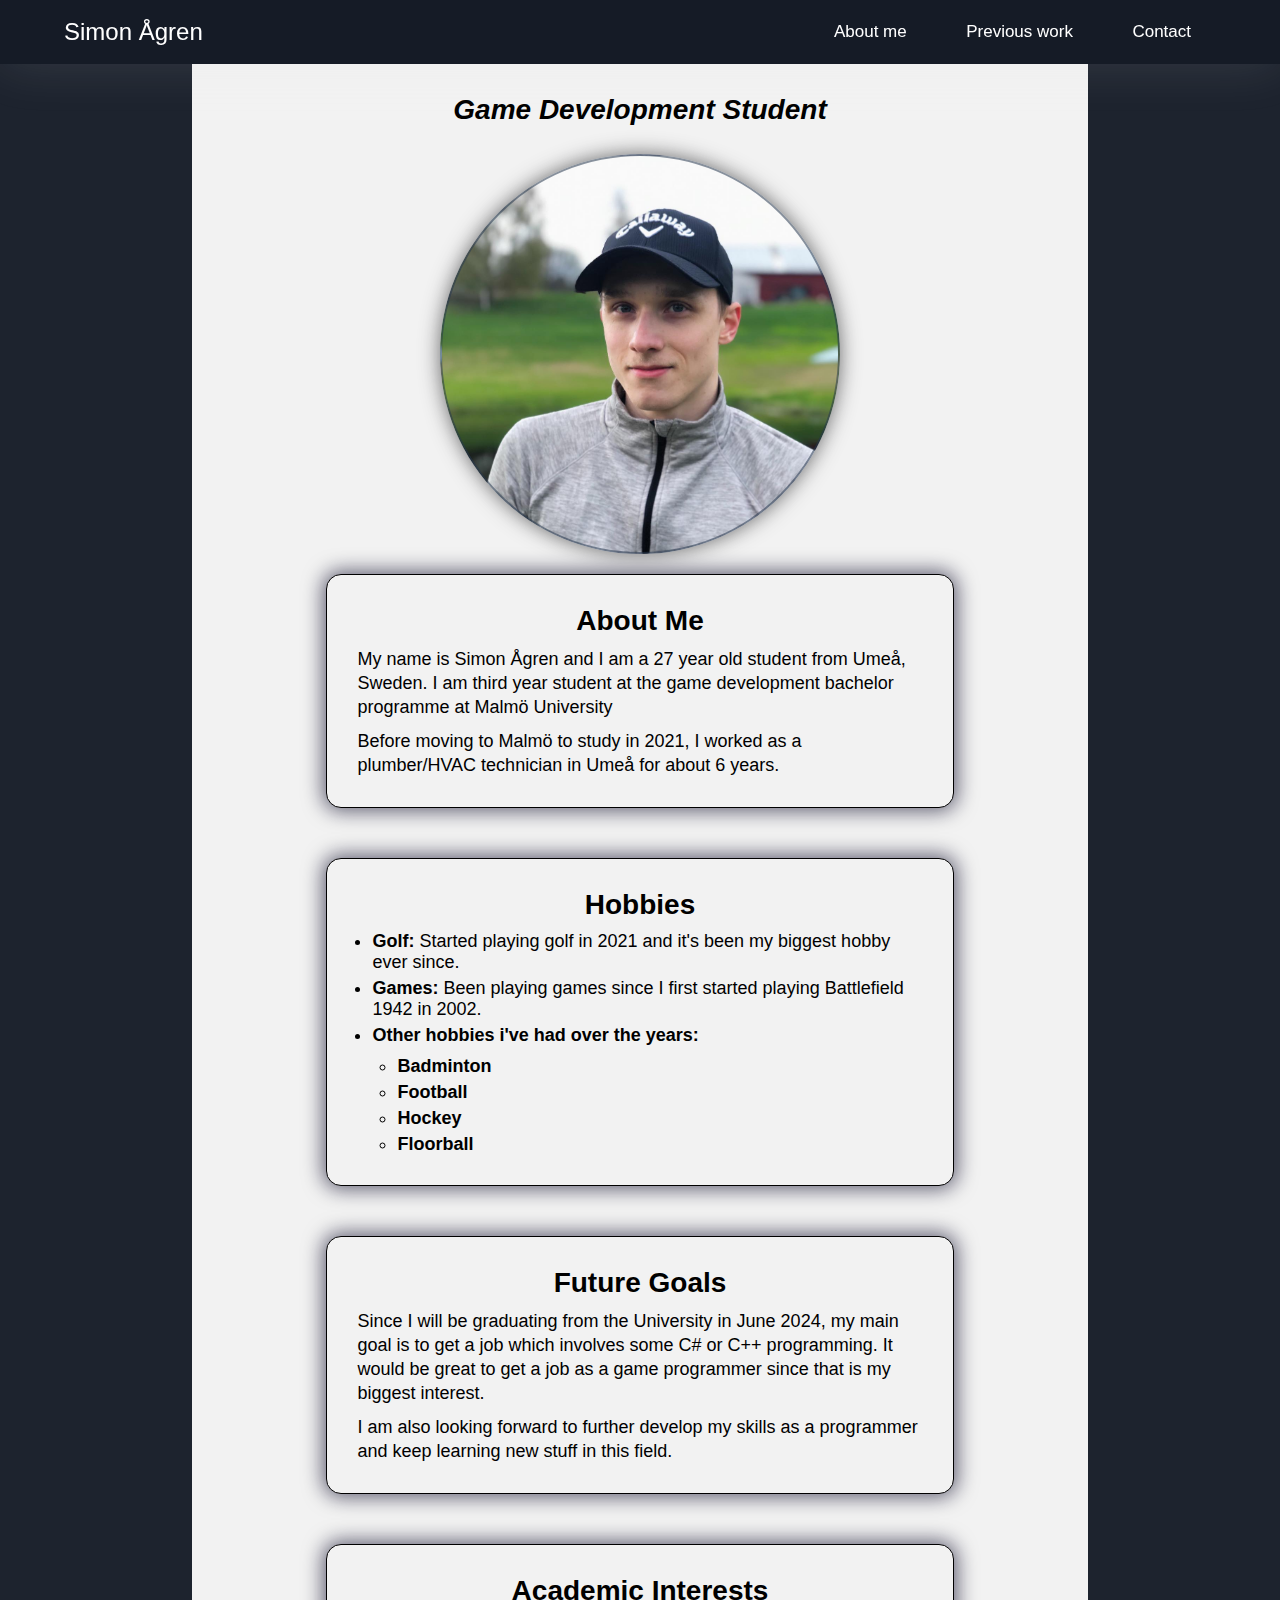
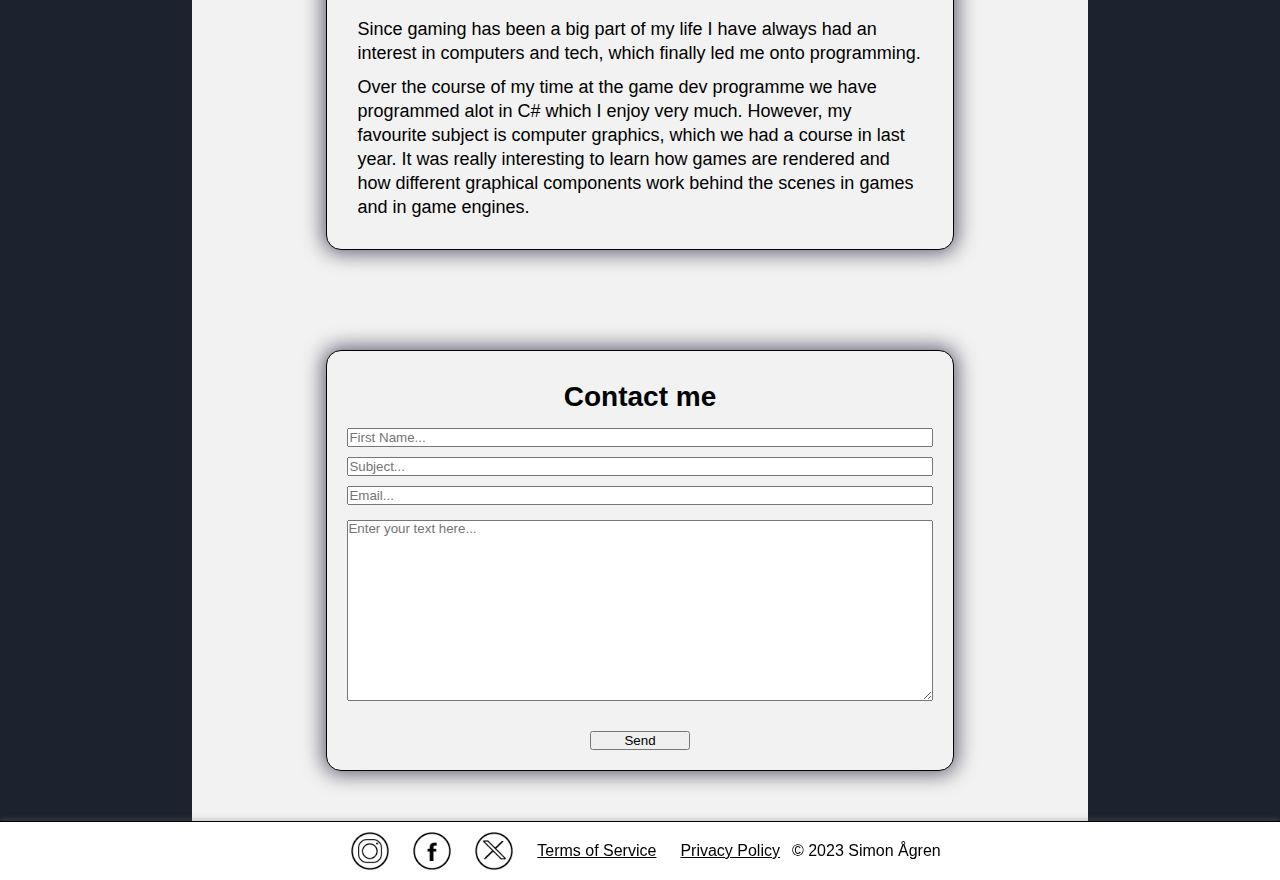
<file: index.html>
<!DOCTYPE html>
<html>
    <head>
        <meta lang="en">
        <title>Simon Ågren - Portfolio</title>
        <link rel="stylesheet" href="style.css">
    </head>
    <body>
        <header class="banner">
            <a href="index.html" class="logo">Simon Ågren</a>
            <nav class="navigationBar"> 
                <div class="navbarItem" id="aboutDropDown">About me
                    <ul class="dropDown">
                        <li><a href="#about">About Me</a></li>
                        <li><a href="#hobbies">Hobbies</a></li>
                        <li><a href="#future">Future Goals</a></li>
                        <li><a href="#academic">Academic Interests</a></li>
                    </ul>
                </div>
                <a href="work.html" class="navbarItem" id="hoverable">Previous work</a>
                <a href="#form" class="navbarItem" id="hoverable">Contact</a>
            </nav>
        </header>

        <section class="main">
            <div class="portraitContainer">
                <h1><em>Game Development Student</em></h1>
                <div class="portrait"></div>
            </div>

            <div class="mainText" id="about">
                <h1><strong>About Me</strong></h1>
                <p>My name is Simon Ågren and I am a 27 year old student from Umeå, Sweden. I am third year student at the game development bachelor programme at Malmö University</p>
                
                <p>Before moving to Malmö to study in 2021, I worked as a plumber/HVAC technician in Umeå for about 6 years.</p>      
            </div>

            <div class="mainText" id="hobbies">
                <h2>Hobbies</h2>
                <ul>
                    <li><b>Golf:</b> Started playing golf in 2021 and it's been my biggest hobby ever since.</li>
                    <li><b>Games:</b> Been playing games since I first started playing Battlefield 1942 in 2002.</li>
                    <li>
                        <b>Other hobbies i've had over the years:</b>
                        <ul>
                            <li><b>Badminton</b></li>
                            <li><b>Football</b></li>
                            <li><b>Hockey</b></li>
                            <li><b>Floorball</b></li>
                        </ul>
                    </li>
                </ul>
            </div>



            <div class="mainText" id="future">
                <h2>Future Goals</h2>
                <p>Since I will be graduating from the University in June 2024, my main goal is to get a job which involves some C# or C++ programming. It would be great to get a job as a game programmer since that is my biggest interest.</p>
                <p>I am also looking forward to further develop my skills as a programmer and keep learning new stuff in this field.</p>
                <p></p>
            </div>

            <div class="mainText"  id="academic">
                <h2>Academic Interests</h2>
                <p>Since gaming has been a big part of my life I have always had an interest in computers and tech, which finally led me onto programming.</p>
                <p>Over the course of my time at the game dev programme we have programmed alot in C# which I enjoy very much. However, my favourite subject is computer graphics, which we had a course in last year. It was really interesting to learn how games are rendered and how different graphical components work behind the scenes in games and in game engines.</p>
            </div>

            <div class="mainText" id="form">
                <h2>Contact me</h2>
                <form action="mailto: simonagren@hotmail.se"></form>
                <input type="text" id="fname" placeholder="First Name...">
                <input type="text" id="subject" placeholder="Subject...">
                <input type="text" id="email" placeholder="Email...">
                <textarea name="" id="textarea" cols="30" rows="10" placeholder="Enter your text here..."></textarea>
                <button>Send</button>
            </div>
        </section>

        <footer class="footer">
            <ul class="footerList">
                <li>
                    <a href="https://www.instagram.com">
                        <img src="Images/insta_logo.png" alt="an image of instagrams logo" class="footerImage">
                    </a>
                </li>

                <li>
                    <a href="https://www.facebook.com">
                        <img src="Images/face_logo.png" alt="an image of facebooks logo" class="footerImage">
                    </a>
                </li>

                <li>
                    <a href="https://www.twitter.com">
                        <img src="Images/x_logo.png" alt="an image of twitters logo" class="footerImage">
                    </a>
                </li>
            </ul>
            
            <ul class="footerList">
                <li><a href="#">Terms of Service</a></li>

                <li><a href="#">Privacy Policy</a></li>

                <li id="copy"><p>&copy; 2023 Simon Ågren</p></li>
            </ul>
        </footer>
    </body>
</html>
</file>
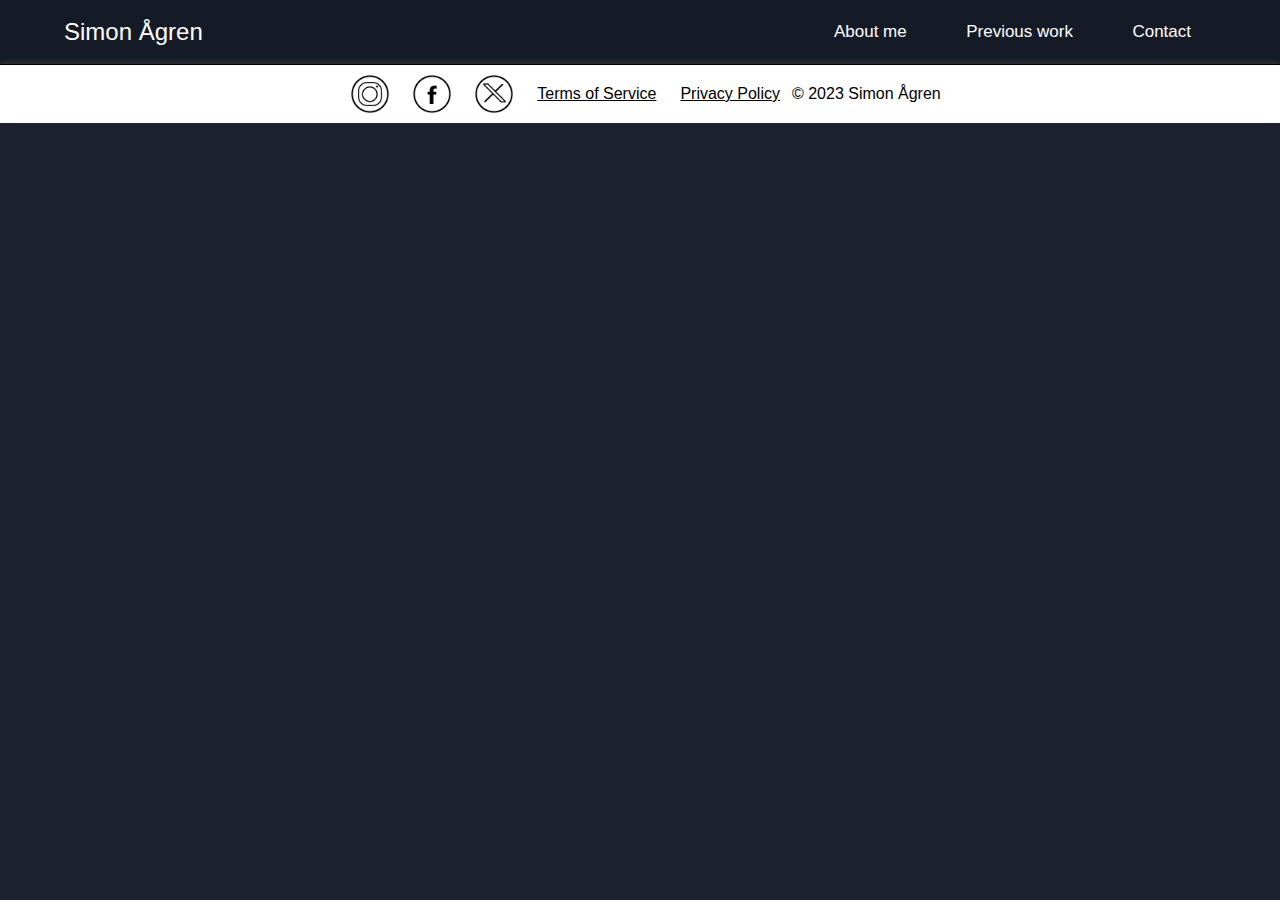
<file: contact.html>
<!DOCTYPE html>
<html>
    <head>
        <meta lang="en">
        <title>Simon Ågren - Portfolio</title>
        <link rel="stylesheet" href="style.css">
    </head>
    <body>
        <header class="banner">
            <a href="index.html" class="logo">Simon Ågren</a>
            <nav class="navigationBar"> 
                <a href="index.html" class="navbarItem">About me            
                </a>

                <a href="work.html" class="navbarItem" >Previous work
                </a>

                <a href="contact.html" class="navbarItem" >Contact
                </a>
            </nav>
        </header>

        <section class="main">
        
        </section>

        <footer class="footer">
            <ul class="footerList">
                <li>
                    <a href="https://www.instagram.com">
                        <img src="insta_logo.png" alt="an image of instagrams logo" class="footerImage">
                    </a>
                </li>

                <li>
                    <a href="https://www.facebook.com">
                        <img src="face_logo.png" alt="an image of facebooks logo" class="footerImage">
                    </a>
                </li>

                <li>
                    <a href="https://www.twitter.com">
                        <img src="x_logo.png" alt="an image of twitters logo" class="footerImage">
                    </a>
                </li>


            </ul>
            <ul class="footerList">
                <li><a href="#">Terms of Service</a></li>

                <li><a href="#">Privacy Policy</a></li>

                <li id="copy"><p>&copy; 2023 Simon Ågren</p></li>
            </ul>
        </footer>
    </body>
</html>
</file>
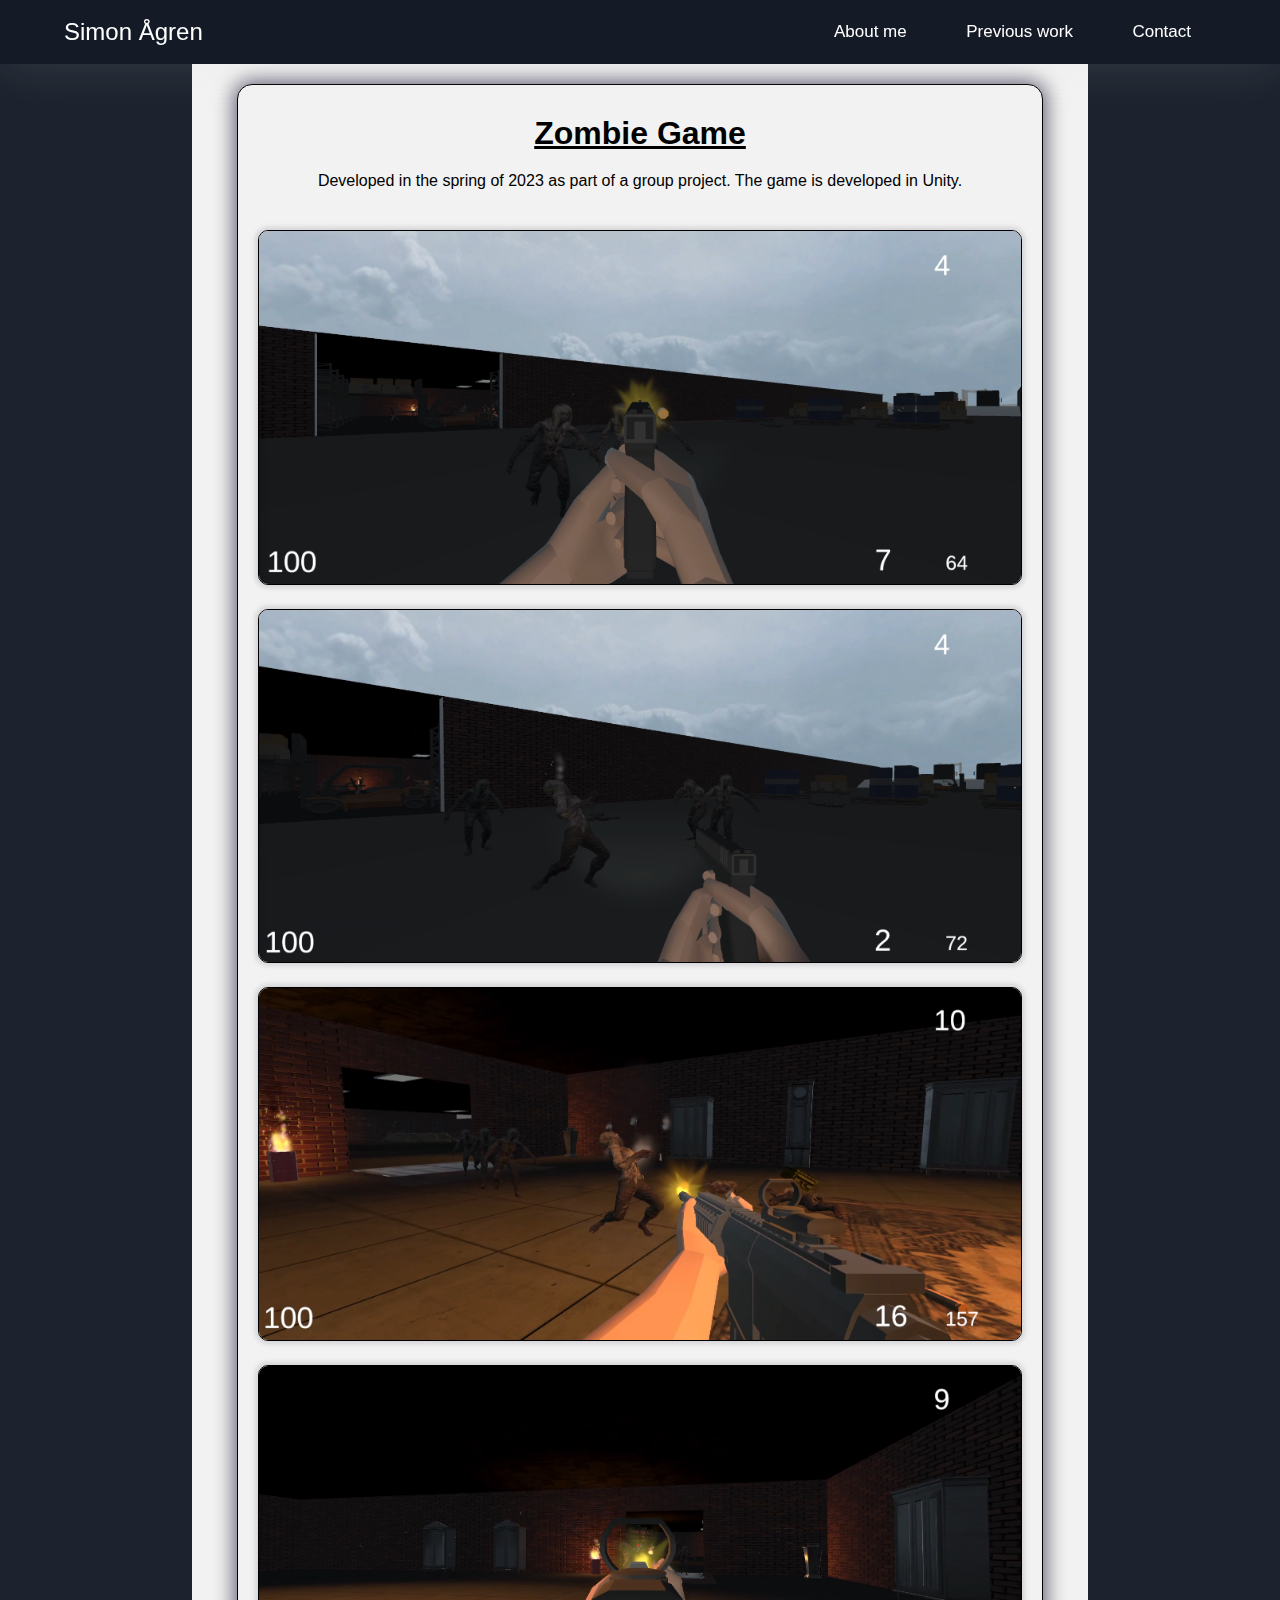
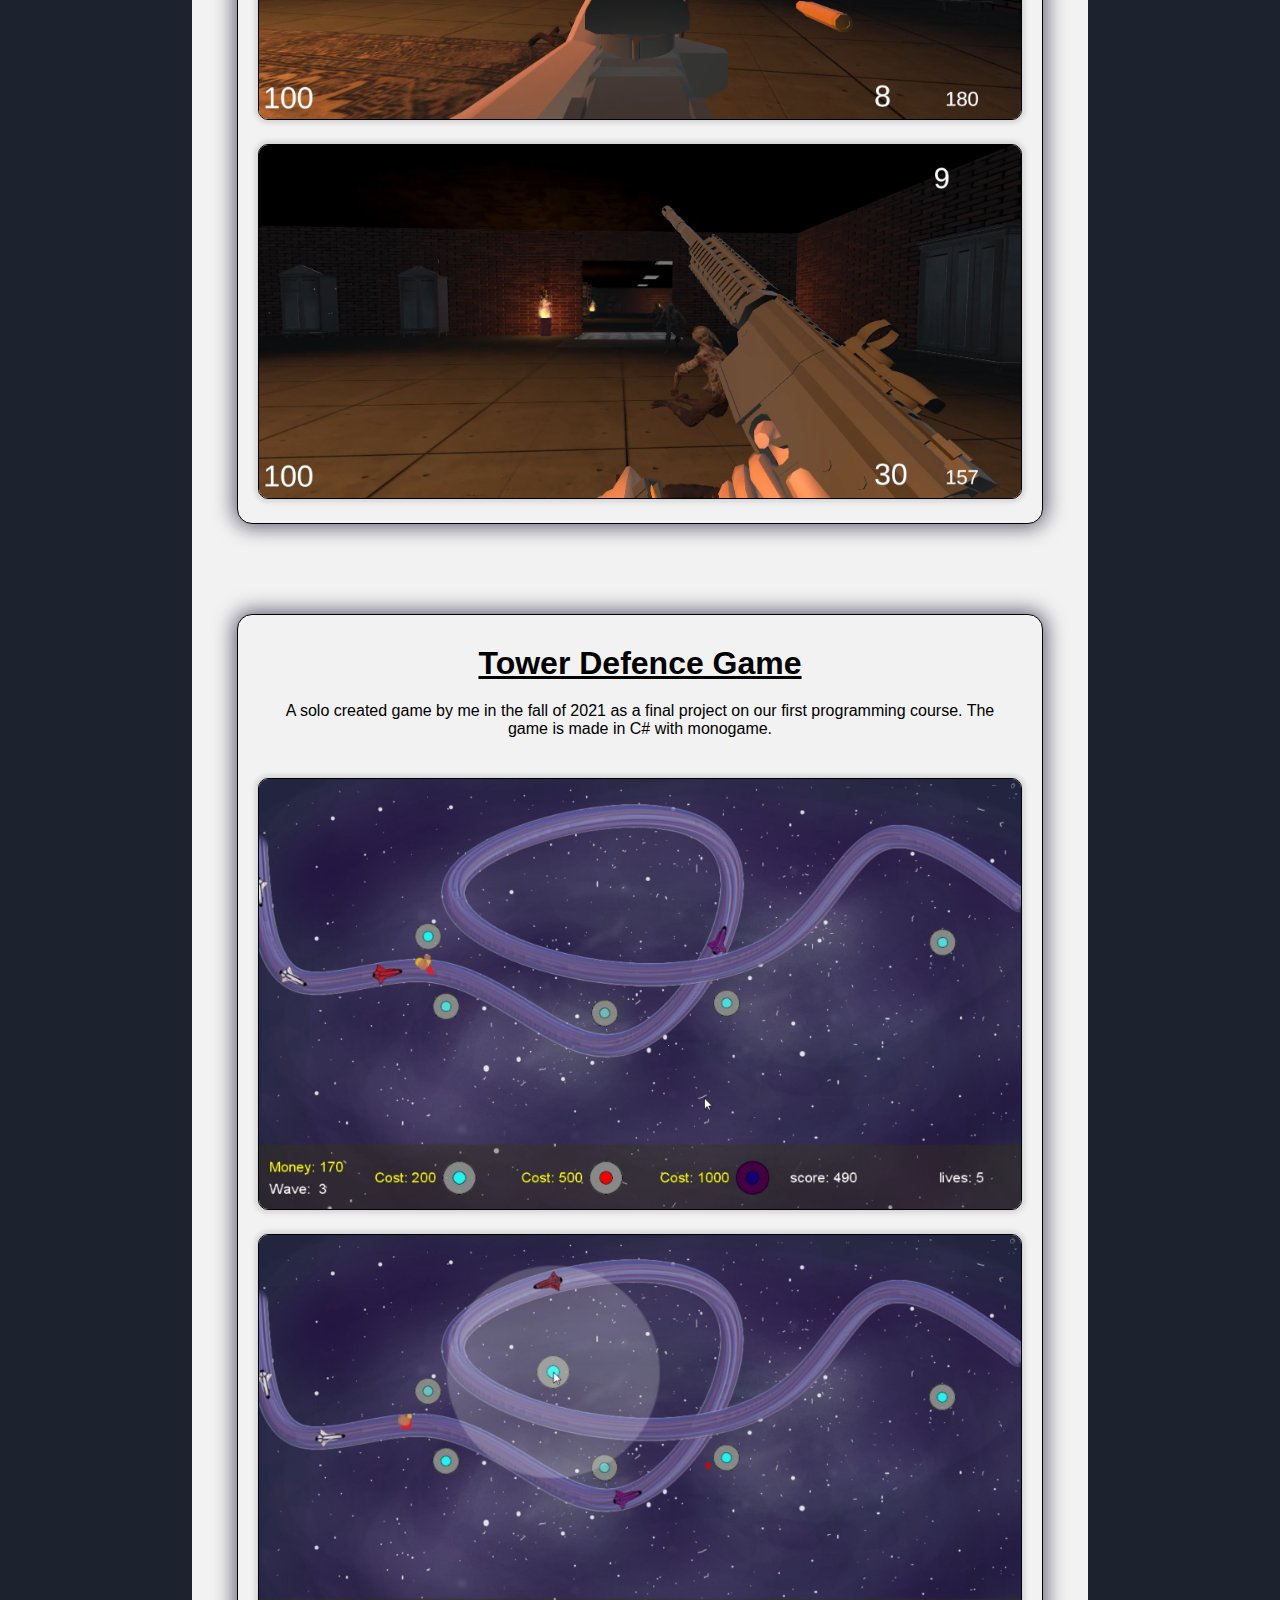
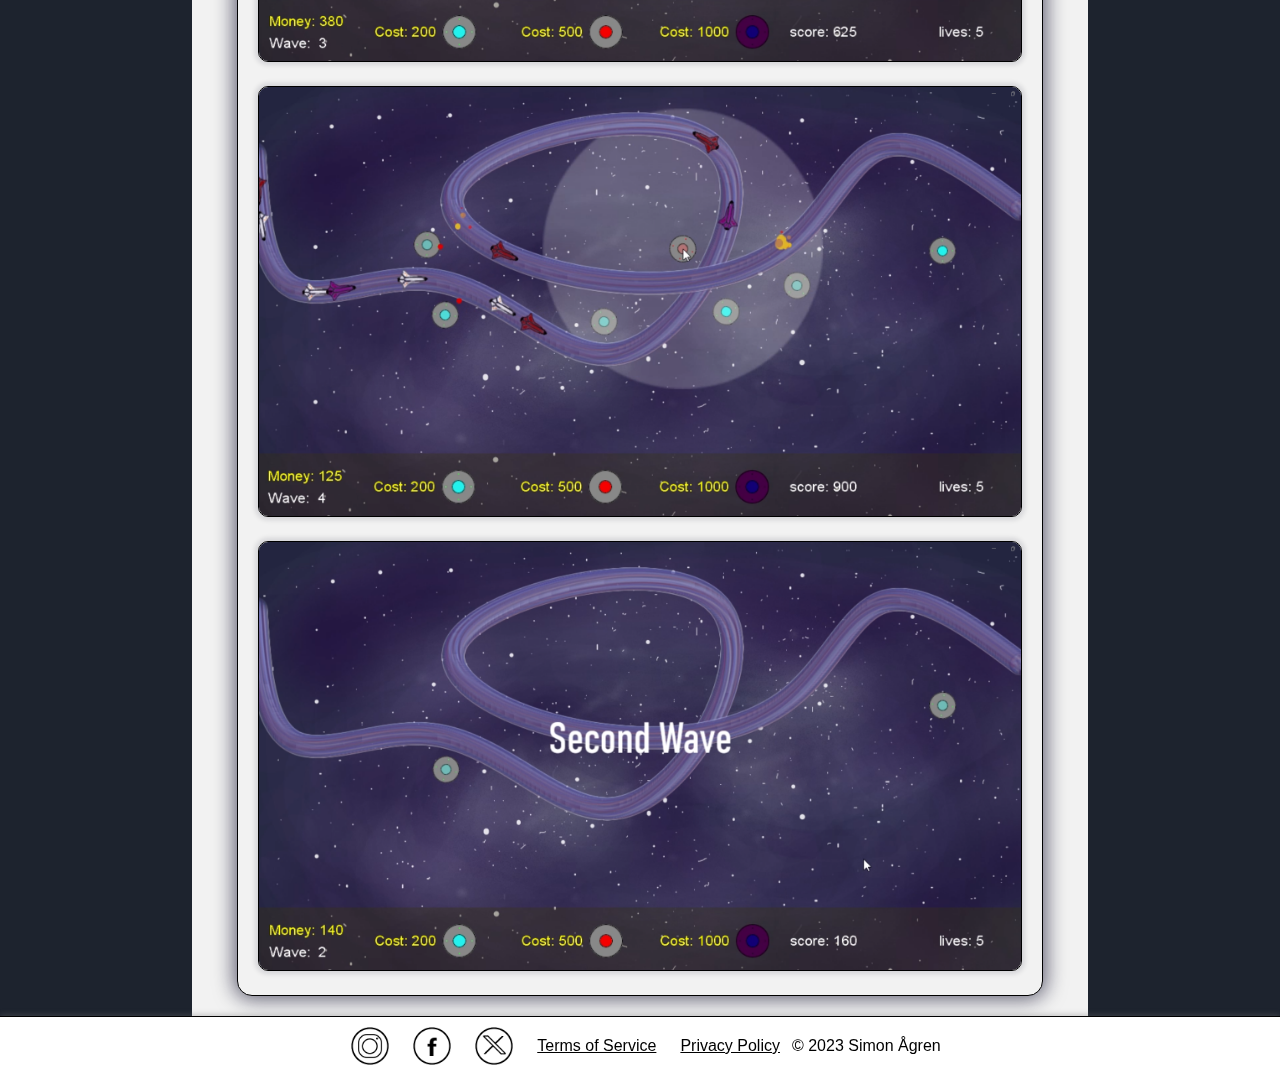
<file: work.html>
<!DOCTYPE html>
<html>
    <head>
        <meta lang="en">
        <title>Simon Ågren - Portfolio</title>
        <link rel="stylesheet" href="workStyle.css">
    </head>
    <body>
        <header class="banner">
            <a href="index.html" class="logo">Simon Ågren</a>
            <nav class="navigationBar"> 
                <a href="index.html" class="navbarItem">About me</a>
                <a href="work.html" class="navbarItem">Previous work</a>
                <a href="index.html#form" class="navbarItem" >Contact</a>
            </nav>
        </header>

        <section class="main">    
            <div class="slideshow"> 
                <h1>Zombie Game</h1>
                <p>Developed in the spring of 2023 as part of a group project. The game is developed in Unity.</p>
                <img src="Images/zombie1.png" alt="First image of my zombie game">
                <img src="Images/zombie2.png" alt="Second image of my zombie game">
                <img src="Images/zombie3.png" alt="Third image of my zombie game">
                <img src="Images/zombie4.png" alt="Fourth image of my zombie game">
                <img src="Images/zombie5.png" alt="Fivth image of my zombie game">
            </div>      

            <div class="slideshow"> 
                <h1>Tower Defence Game</h1>
                <p>A solo created game by me in the fall of 2021 as a final project on our first programming course. The game is made in C# with monogame.</p>

                <img src="Images/tower1.png" alt="First image of my zombie game">
                <img src="Images/tower2.png" alt="Second image of my zombie game">
                <img src="Images/tower3.png" alt="Third image of my zombie game">
                <img src="Images/tower4.png" alt="Fourth image of my zombie game">
            </div>
      
        </section>
        <footer class="footer">
            <ul class="footerList">
                <li>
                    <a href="https://www.instagram.com">
                        <img src="Images/insta_logo.png" alt="an image of instagrams logo" class="footerImage">
                    </a>
                </li>

                <li>
                    <a href="https://www.facebook.com">
                        <img src="Images/face_logo.png" alt="an image of facebooks logo" class="footerImage">
                    </a>
                </li>

                <li>
                    <a href="https://www.twitter.com">
                        <img src="Images/x_logo.png" alt="an image of twitters logo" class="footerImage">
                    </a>
                </li>

            </ul>
            <ul class="footerList">
                <li><a href="#">Terms of Service</a></li>

                <li><a href="#">Privacy Policy</a></li>

                <li id="copy"><p>&copy; 2023 Simon Ågren</p></li>
            </ul>
        </footer>
    </body>
</html>
</file>
<file: style.css>
html{
    /*height: 100%;*/
}

*{
    margin: 0;
    padding: 0;
    font-family: Arial, Helvetica, sans-serif;
    box-sizing: border-box;
}

body{
    background-color: #151b26f6;
    display: flex;
    flex-direction: column;
    height: 100%;
    width: 100%;
    justify-content: center;
    align-items: center;
}



/*  Navigation bar  */
.banner{
    display: flex;
    background-color: #151B26;
    justify-content: space-between;
    align-items: center; 
    width: 100%;
    padding: 10px 5%;
    box-shadow: 0px 3px 50px rgba(224, 224, 224, 0.123);
    position: sticky;
    top: 0;
}

.navbarItem{
    display: inline-block;
    text-decoration: none;
    color: white;
    font-size: 17px;
    margin: 12px 25px 12px 30px;   
}

/*.navigationBar{
    display: flex;
}*/

.logo{
    text-decoration: none;
    font-size: 24px;
    color: white;
}

.navbarItem:hover{
    text-decoration-thickness: 0.2px;
    text-decoration-color: rgba(255, 255, 255, 0.411);
    text-underline-offset: 3px;
    transform: scale(1.05);
    transition-duration: 0.3s;
    text-decoration: underline;
}

.navbarItem:not(:hover){
    transition: 0.3s;
}

#aboutDropDown{
    text-align: center;
    position: relative;
}

.dropDown{   
    display: none;
    flex-direction: column;
    list-style: none;
    background-color: #151B26;  
    border-radius: 10px;
    position: absolute;
}

.dropDown li{
    margin: 22px 30px 10px 30px;
}

.dropDown li a{
    text-decoration: none;
    color: white;
}

#aboutDropDown:hover .dropDown{
    display: flex;
}

.dropDown li:hover{
    text-decoration: underline;
}



/*  Index page content  */
.main{
    display: flex;
    /*gap: 50px;*/
    align-items: start;
    /*height: 100%;*/
    flex-direction: row;
    flex-wrap: wrap;
    justify-content: center;
    width: 70vw;
    background-color: #F2F2F2;
}

.portraitContainer{
    box-sizing: border-box;
    display: flex;
    flex-direction: column;
    align-items: center;
    justify-content: center;
    margin: 20px 50px 20px 50px;
    width: 100%;
    max-width: 100%;
}

.portrait{
    width: 45vw;
    height: 45vw;
    max-width: 400px;
    max-height: 400px;
    background-image: url("Images/Photo.jpg");
    background-size: cover;

    border: 2px;
    border-color: #27374d8a;
    border-style: solid;
    border-radius: 50%;
    box-shadow: 0 0 20px rgba(48, 48, 49, 0.705);
    margin-top: 18px;
}

.mainText{
    padding: 20px 20px 20px 20px;
    min-width: 25%;
    max-width: 40%;
    width: 40%;
    margin: 50px;
    border-radius: 15px;
    border: 1px solid black;
    background-color: #F2F2F2;
    box-shadow: 0px 0px 20px 3px rgba(7, 5, 36, 0.623);
    scroll-margin: 100px;
}

/*.mainText h1, h2{   
    text-align: center;
}*/

.portraitContainer h1,
.mainText h1, h2{
    text-align: center;
    font-size: 28px;
    margin: 10px;   
}

.mainText ul{
    margin: 10px;
    margin-top: 10px;
    font-size: 18px;
    padding-left: 10px;
}

.mainText ul li{
    margin: 5px
}

.mainText p{
    margin: 10px;
    font-size: 18px;
    line-height: 24px;
}

#about, #hobbies, #future, #academic{
    align-self: stretch;
}




/*  Form  */
#form{
    background-color: #F2F2F2;
    display: flex;
    flex-direction: column;
    width: 40%;
    margin: 50px;  
    align-self: stretch;
    align-items: center;
}

#form input{
    margin: 5px 0px 5px 0px;
    height: 25px;
    width: 100%;
}

#form textarea{
    margin-top: 10px;
    width: 80%;
    max-width: 80%;
    min-width: 100%;
    height: 80%;
}

#form button{
    height: 30px;
    width: 100px;
    margin-top: 30px;
}




/*  Footer  */
.footer{    
    position: sticky;
    top: 100%;
    width: 100%;
    background-color: #ffffff;
    box-shadow: 0px -2px 5px rgba(112, 111, 111, 0.315);
    display: flex;
    justify-content: center; 
    border-top: 1px solid black;
}

.footerList{
    margin-top: 10px;
    margin-bottom: 10px;
    display: flex;
    list-style: none;
    align-items: center;
    justify-content: center;  
}

.footerList li{
    display: flex;
    align-items: center;
}

.footer ul li a{
    display: flex;
    align-items: center;
    margin-right: 12px;
    margin-left: 12px;
    font-size: 16px;
    color:black;   
}

.footer ul li p{
    font-size: 16px;
    color:black;
}

.footerImage{
    width: 38px;
}

/*  Footer Effects  */
.footer ul li a:hover
{
    text-decoration: none;
}

.footerImage:Hover{
    transform: scale(1.15);
    transition: 0.3s;
}

.footerImage:not(:Hover){
    transform: scale(1);
    transition: 0.3s;
}




/*  Media Queries  */
@media screen and (max-width:1429px) {
    .mainText{
        margin-top: 0;
        width: 70%;
        max-width: 70%;
    }
    #form{
        width: 70%;
    }
}

@media screen and (max-width:1020px){
    .main{
        width: 85vw;
    }
    .portraitContainer{
        width: 80%;
        max-width: 80%;
        margin: 50px;
        margin-right: 50px;
    }
    .portrait{
        size: 50%;
    }
}

@media screen and (max-width:650px){
    .main{
        width: 100%;
    }
    body{
        background-color: rgba(0, 0, 255, 0.205);
    }
    .banner{
        flex-direction: column;
    }
    .footer{
        flex-direction: column;
    }
    .logo{
        font-size: 0;
    }
}
</file>
<file: workStyle.css>
html{
    /*height: 100%;*/
}

*{
    margin: 0;
    padding: 0;
    font-family: Arial, Helvetica, sans-serif;
    box-sizing: border-box;
}

body{
    background-color: #151b26f6;
    display: flex;
    flex-direction: column;
    height: 100%;
    width: 100%;
    justify-content: center;
    align-items: center;
}


/*  Navigation bar  */
.banner{
    display: flex;
    background-color: #151B26;
    justify-content: space-between;
    align-items: center; 
    width: 100%;
    padding: 10px 5%;
    box-shadow: 0px 3px 50px rgba(224, 224, 224, 0.123);
    position: sticky;
    top: 0;
}

.navbarItem{
    display: inline-block;
    text-decoration: none;
    color: white;
    font-size: 17px;
    margin-right: 15px;
    margin: 12px 25px 12px 30px; 
}

.logo{
    text-decoration: none;
    font-size: 24px;
    color: white;
}

.navbarItem:hover{
    text-decoration-thickness: 0.2px;
    text-decoration-color: rgba(255, 255, 255, 0.411);
    text-underline-offset: 3px;
    transform: scale(1.05);
    transition-duration: 0.3s;
    text-decoration: underline;
    
}


.navbarItem:not(:hover){
    transition: 0.3s;
}

#aboutDropDown{
    text-align: center;
    position: relative;
}


.testDrop{   
    display: none;
    flex-direction: column;
    list-style: none;
    background-color: #151B26;  
    border-radius: 5%;
    position: absolute;
}



.testDrop li{
    margin: 22px 30px 10px 30px;
}

.testDrop li a{
    text-decoration: none;
    color: white;
}



/*  Index page content  */
.main{
    display: flex;
    /*gap: 50px;*/
    align-items: center;
    /*height: 100%;*/
    flex-direction: column;
    justify-content: center;
    width: 70vw;
    gap: 50px;
    background-color: #F2F2F2;
}










.main h1{
    text-align: center;
    font-size: 28px;
    margin: 10px;   
}



.slideshow{
    padding: 20px 20px 20px 20px;
    width: 90%;
    margin: 20px 50px 20px 50px;
    border-radius: 15px;
    border: 1px solid black;
    background-color: #F2F2F2;
    box-shadow: 0px 0px 20px 3px rgba(7, 5, 36, 0.623);
}

.slideshow h1{
    font-size: 32px;
    text-decoration: underline;
}

.slideshow p{
    margin: 20px;
    text-align: center;

}
.slideshow img{
    width: 100%;
    border-radius: 10px;
    margin-top: 20px;
    box-shadow: 0px 0px 5px 3px rgba(7, 5, 36, 0.123);
    border: 1px solid black;
}




/*  Footer  */
.footer{    
    position: sticky;
    top: 100%;
    width: 100%;
    background-color: #ffffff;
    box-shadow: 0px -2px 5px rgba(112, 111, 111, 0.315);
    display: flex;
    justify-content: center; 
    border-top: 1px solid black;
}

.footerList{
    margin-top: 10px;
    margin-bottom: 10px;
    display: flex;
    list-style: none;
    align-items: center;
    justify-content: center;  
}

.footerList li{
    display: flex;
    align-items: center;
}

.footer ul li a{
    display: flex;
    align-items: center;
    margin-right: 12px;
    margin-left: 12px;
    font-size: 16px;
    color:black;   
}

.footer ul li p{
    font-size: 16px;
    color:black;
}

.footerImage{
    width: 38px;
}
/*  Footer Effects  */
.footer ul li a:hover
{
    color: rgba(255, 255, 255, 0.671);
}

.footerImage:Hover{
    transform: scale(1.15);
    transition: 0.3s;

}

.footerImage:not(:Hover){
    transform: scale(1);
    transition: 0.3s;
}




/*  Media Queries  */
@media screen and (max-width:1020px){
    .main{
        width: 85vw;
    }
}

@media screen and (max-width:650px){
    .main{
        width: 100%;
    }
    body{
        background-color: rgba(0, 0, 255, 0.205);
    }
    .banner{
        flex-direction: column;
    }
    .footer{
        flex-direction: column;
    }
    .logo{
        font-size: 0;
    }
}
</file>
